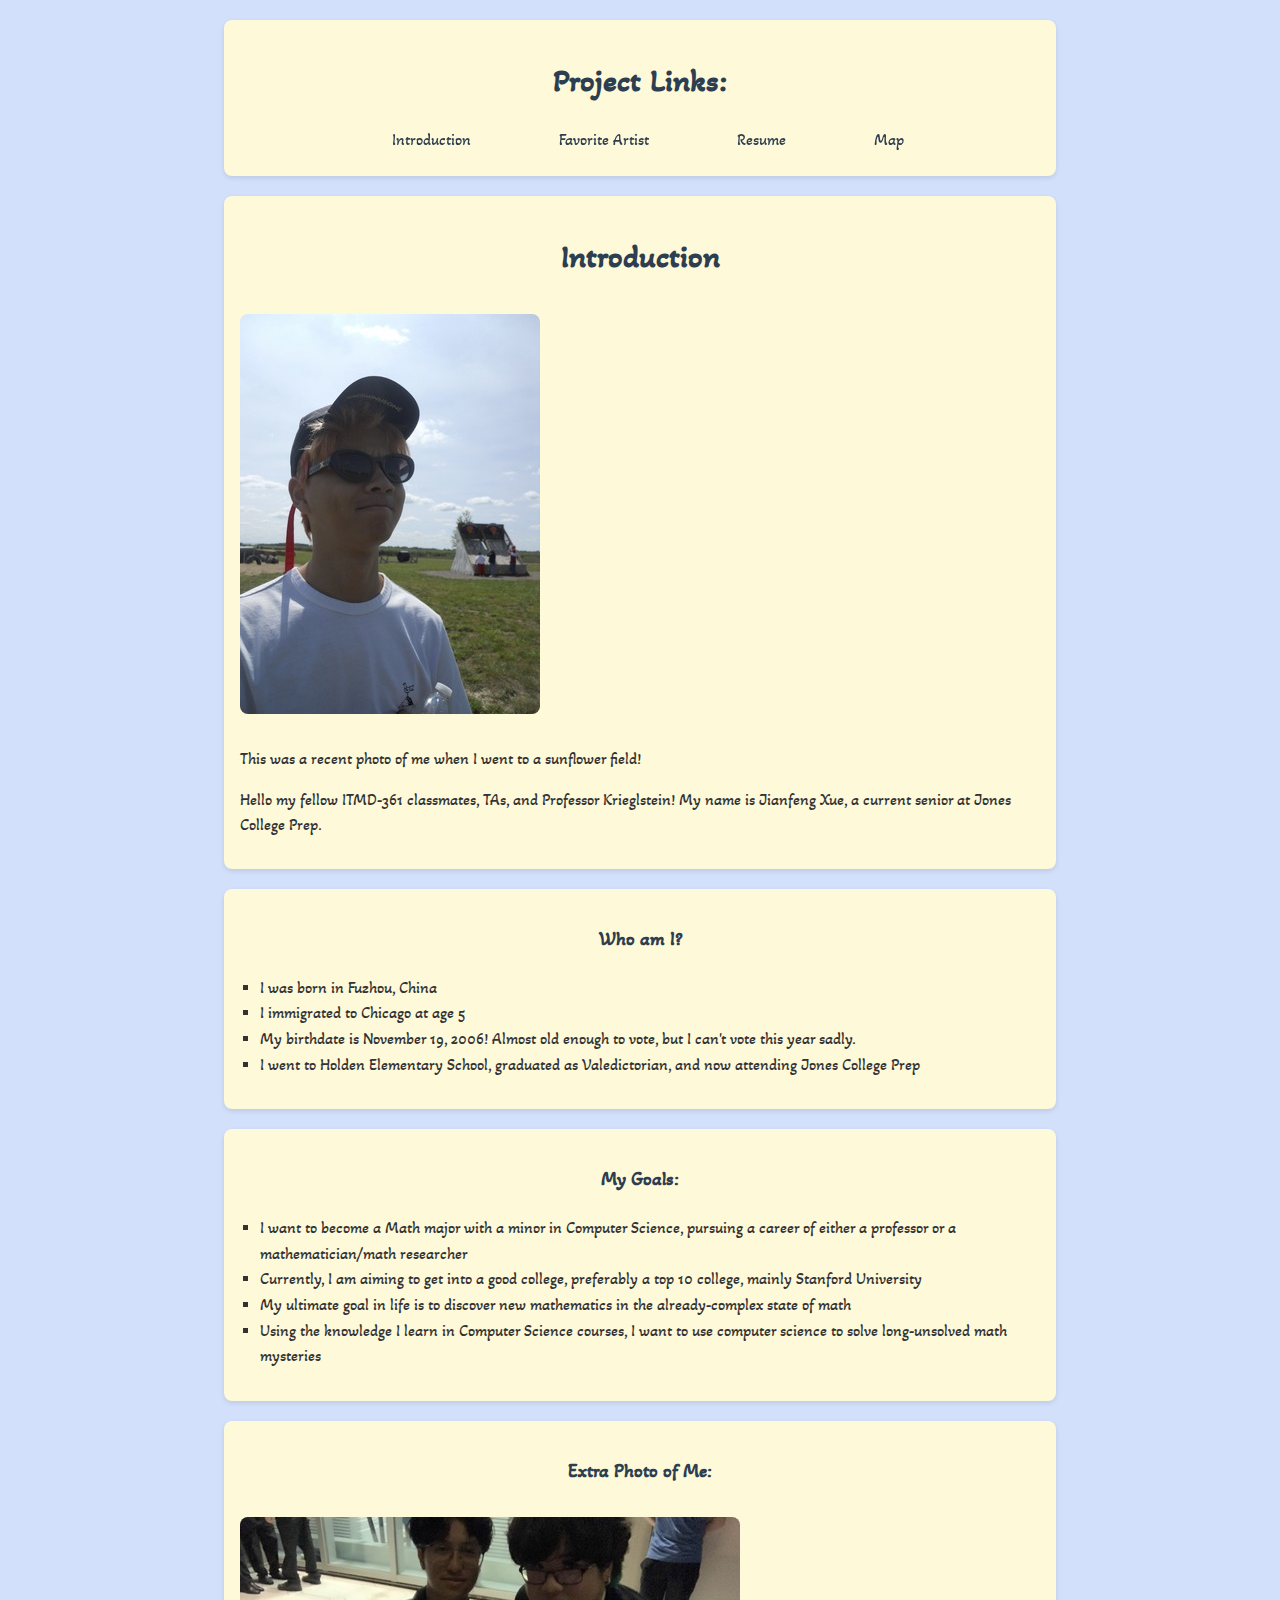
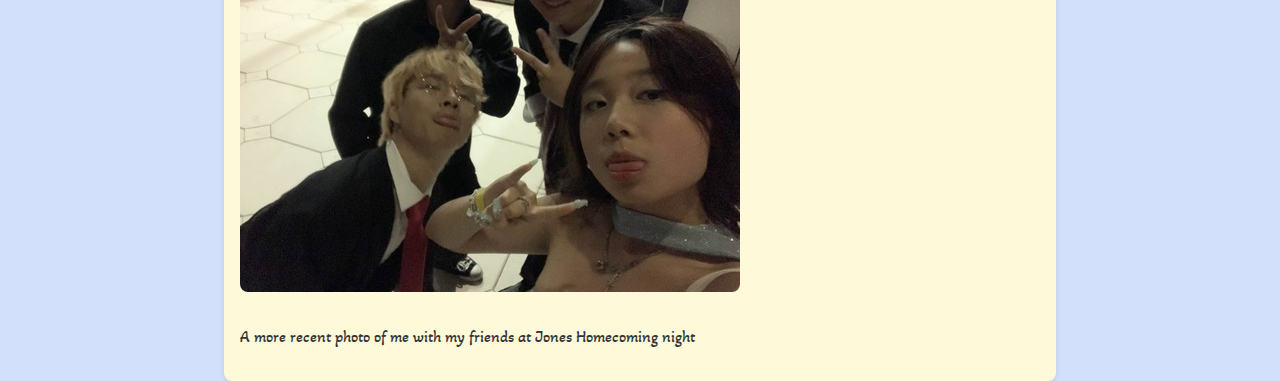
<file: index.html>
<!DOCTYPE html>
<html lang="en">
<head>
  <meta charset="utf-8">
  <title>Jianfeng's Project 2</title>
  <link rel="stylesheet" href="css/normalize.css">
  <link rel="stylesheet" href="css/style.css">
  <link rel="preconnect" href="https://fonts.googleapis.com">
  <link rel="preconnect" href="https://fonts.gstatic.com" crossorigin>
  <link href="https://fonts.googleapis.com/css2?family=Akaya+Kanadaka&display=swap" rel="stylesheet">
</head>
<body>
  <section>
    <h1>Project Links:</h1>
    <nav id="main-nav">
      <ul>
        <li><a href="index.html">Introduction</a></li>
        <li><a href="fav_artist.html">Favorite Artist</a></li>
        <li><a href="resume.html">Resume</a></li>
        <li><a href="map.html">Map</a></li>
      </ul>
    </nav>
  </section>
  <section>
    <h1>Introduction</h1>
    <div id="left-column">
      <img src="images/self_portrait.jpg" alt="Self Portrait of Jianfeng Xue">
      <p>This was a recent photo of me when I went to a sunflower field!</p>
    </div>
    <div>
      <p>Hello my fellow ITMD-361 classmates, TAs, and Professor Krieglstein! My name is Jianfeng Xue, a current senior at Jones College Prep.</p>
    </div>
  </section>
  <section>
    <h3>Who am I?</h3>
    <ul>
      <li>I was born in Fuzhou, China</li>
      <li>I immigrated to Chicago at age 5</li>
      <li>My birthdate is November 19, 2006! Almost old enough to vote, but I can't vote this year sadly.</li>
      <li>I went to Holden Elementary School, graduated as Valedictorian, and now attending Jones College Prep</li>
    </ul>
  </section>
  <section>
    <h3>My Goals:</h3>
    <ul>
      <li>I want to become a Math major with a minor in Computer Science, pursuing a career of either a professor or a mathematician/math researcher</li>
      <li>Currently, I am aiming to get into a good college, preferably a top 10 college, mainly Stanford University</li>
      <li>My ultimate goal in life is to discover new mathematics in the already-complex state of math</li>
      <li>Using the knowledge I learn in Computer Science courses, I want to use computer science to solve long-unsolved math mysteries</li>
    </ul>
  </section>
  <section>
  <h3>Extra Photo of Me:</h3>
    <img src="images/hoco_pic.jpg" alt="Recent Hoco pics of me and my friends">
    <p>A more recent photo of me with my friends at Jones Homecoming night</p>
  </section>
</body>
</html>
</file>
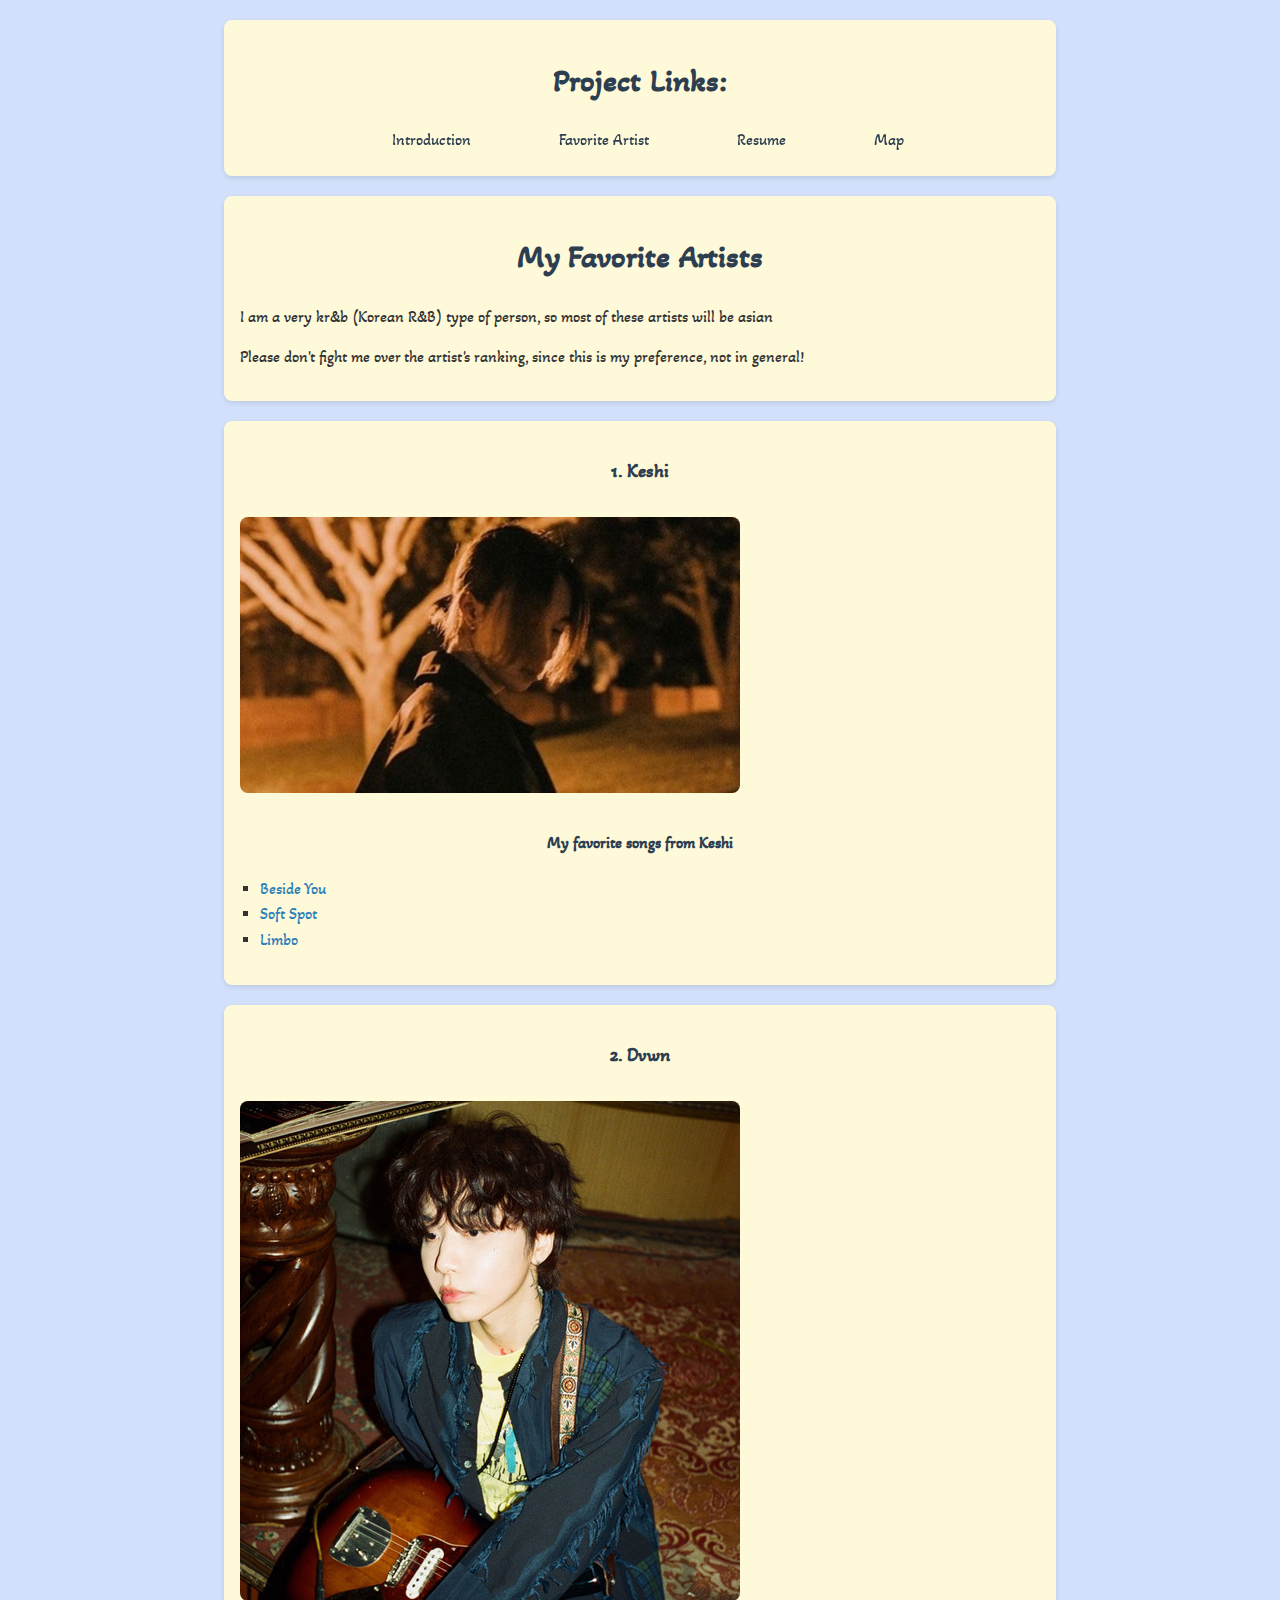
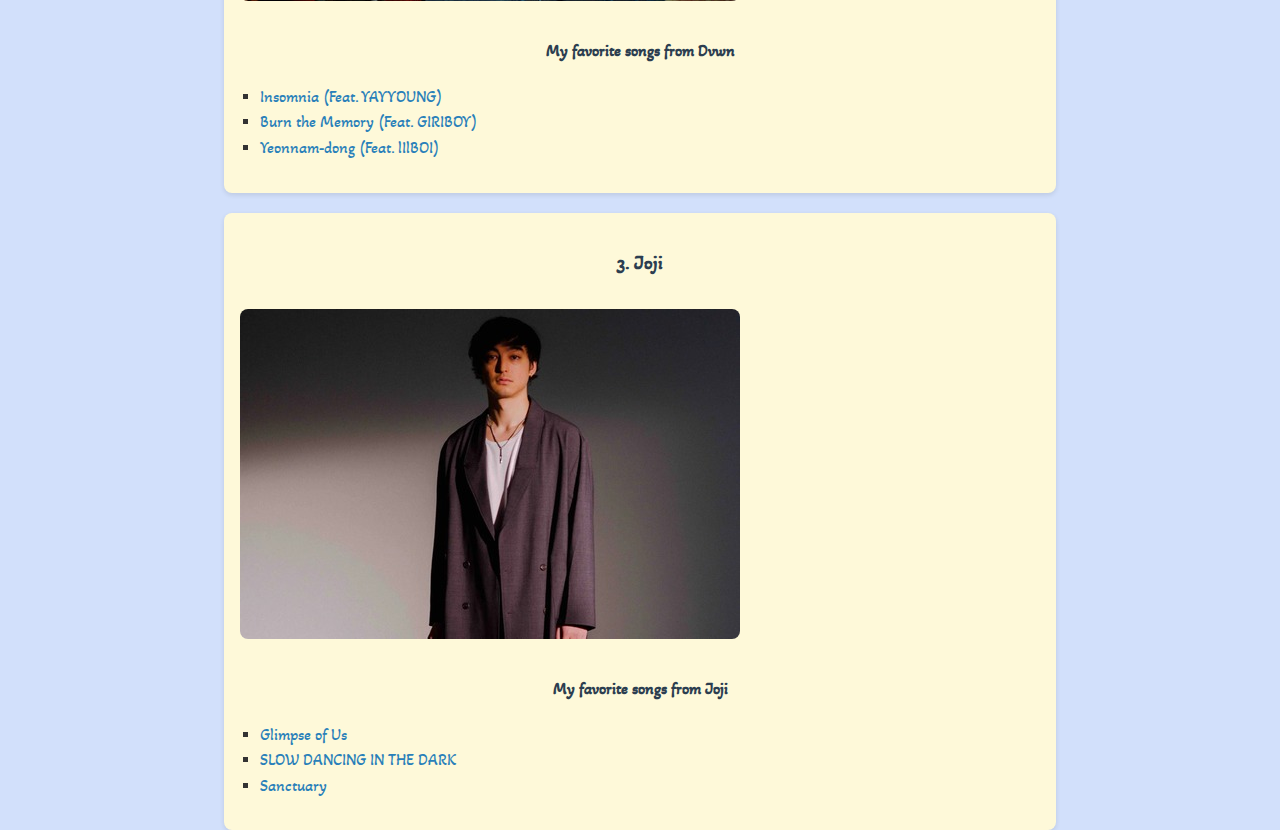
<file: fav_artist.html>
<!DOCTYPE html>
<html lang="en">
<head>
  <meta charset="utf-8">
  <title>Favorite Artist</title>
  <link rel="stylesheet" href="css/normalize.css">
  <link rel="stylesheet" href="css/style.css">
  <link rel="preconnect" href="https://fonts.googleapis.com">
  <link rel="preconnect" href="https://fonts.gstatic.com" crossorigin>
  <link href="https://fonts.googleapis.com/css2?family=Akaya+Kanadaka&display=swap" rel="stylesheet">
</head>
<body>
  <section>
    <h1>Project Links:</h1>
    <nav id="main-nav">
      <ul>
        <li><a href="index.html">Introduction</a></li>
        <li><a href="fav_artist.html">Favorite Artist</a></li>
        <li><a href="resume.html">Resume</a></li>
        <li><a href="map.html">Map</a></li>
      </ul>
    </nav>
  </section>
  <section>
    <h1>My Favorite Artists</h1>
    <div>
      <p>I am a very kr&b (Korean R&B) type of person, so most of these artists will be asian</p>
      <p>Please don't fight me over the artist's ranking, since this is my preference, not in general!</p>
    </div>
  </section>
  <section>
    <h3>1. Keshi</h3>
    <img src="images/keshi.jpg" alt="A photo of Keshi">
    <h4>My favorite songs from Keshi</h4>
    <ol>
      <li><a href="https://www.youtube.com/watch?v=aMyO6GNkfpo">Beside You</a></li>
      <li><a href="https://www.youtube.com/watch?v=4Lmcadu8ghM">Soft Spot</a></li>
      <li><a href="https://www.youtube.com/watch?v=1i8WJ8cRWsE">Limbo</a></li>
    </ol>
  </section>
  <section>
    <h3>2. Dvwn</h3>
    <img src="images/dvwn.jpg" alt="A photo of Dvwn">
    <h4>My favorite songs from Dvwn</h4>
    <ol>
      <li><a href="https://www.youtube.com/watch?v=fMWtXjzJZe8">Insomnia (Feat. YAYYOUNG)</a></li>
      <li><a href="https://www.youtube.com/watch?v=p_z54B58qiM">Burn the Memory (Feat. GIRIBOY)</a></li>
      <li><a href="https://www.youtube.com/watch?v=gcqM5YcBeik">Yeonnam-dong (Feat. lIlBOI)</a></li>
    </ol>
  </section>
  <section>
    <h3>3. Joji</h3>
    <img src="images/joji.jpg" alt="A photo of Joji">
    <h4>My favorite songs from Joji</h4>
    <ol>
      <li><a href="https://www.youtube.com/watch?v=NgsWGfUlwJI">Glimpse of Us</a></li>
      <li><a href="https://www.youtube.com/watch?v=K3Qzzggn--s">SLOW DANCING IN THE DARK</a></li>
      <li><a href="https://www.youtube.com/watch?v=YWN81V7ojOE">Sanctuary</a></li>
    </ol>
  </section>
</body>
</html>
</file>
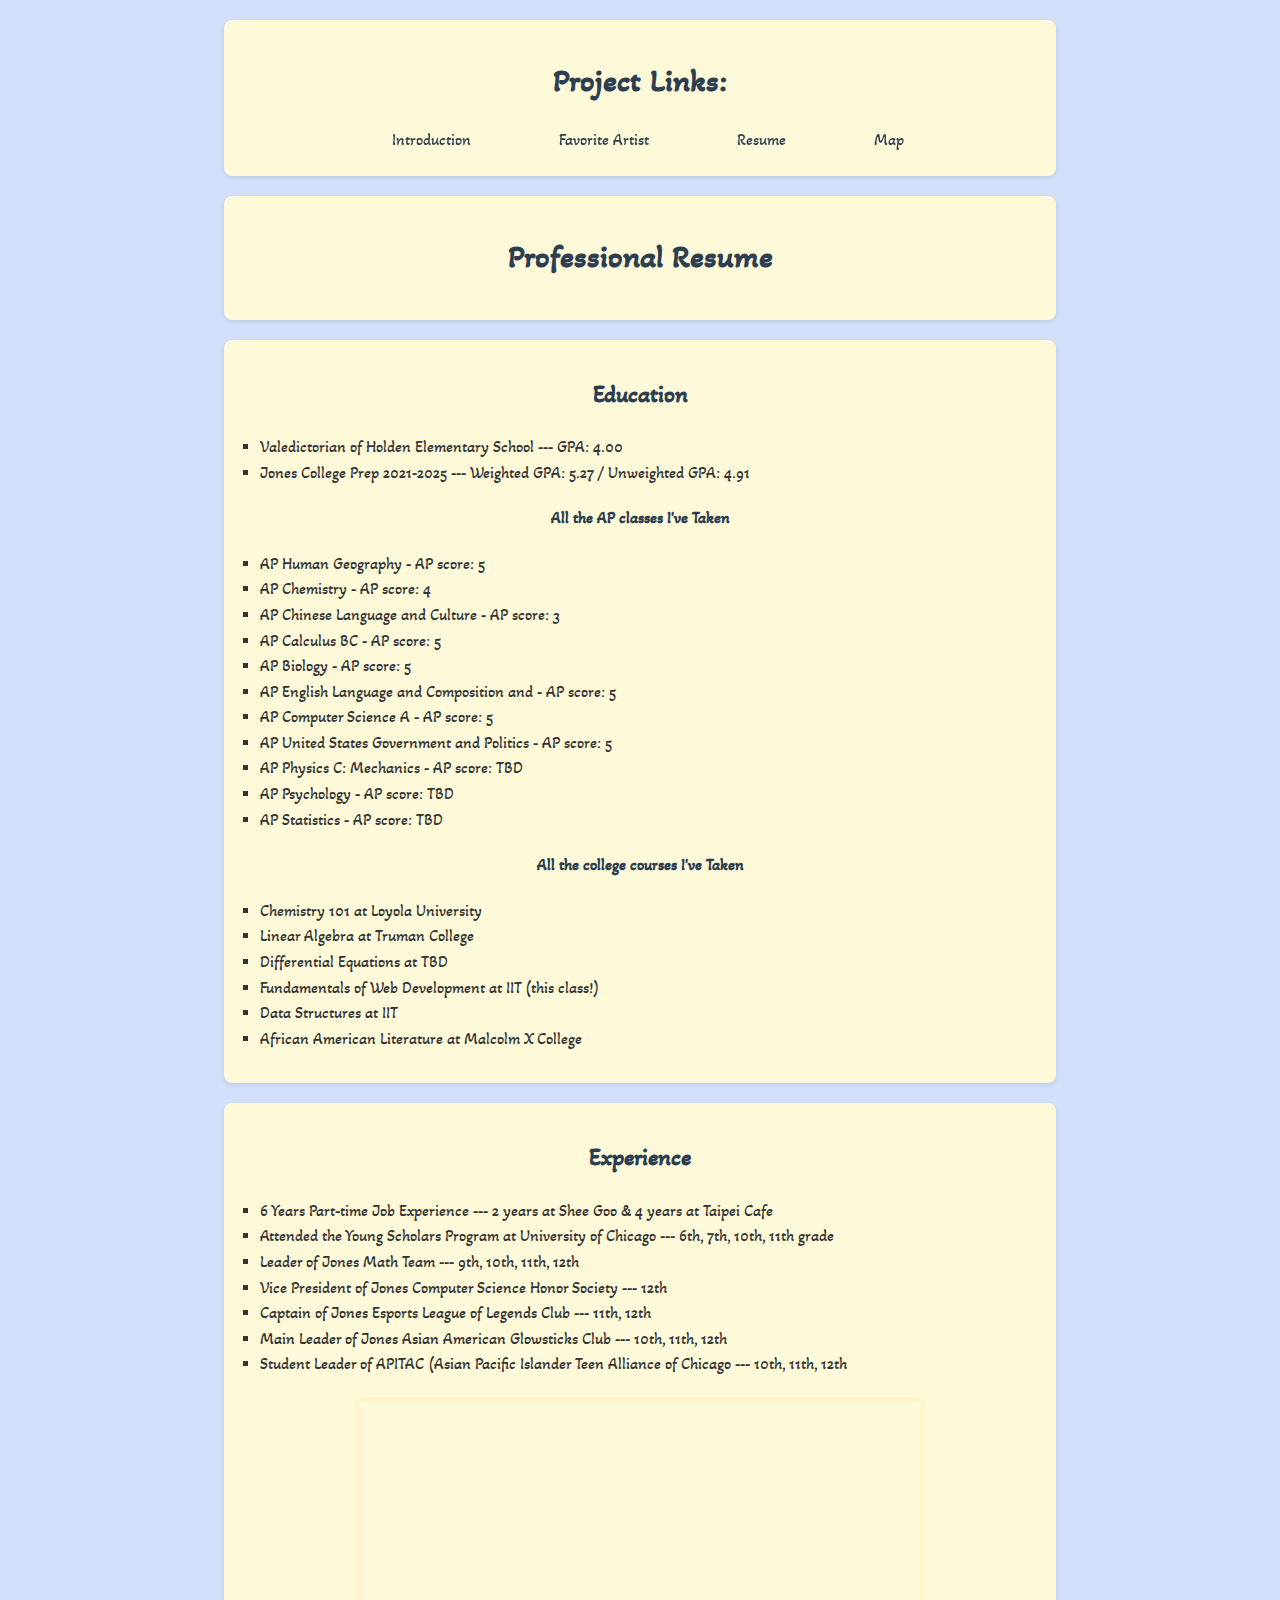
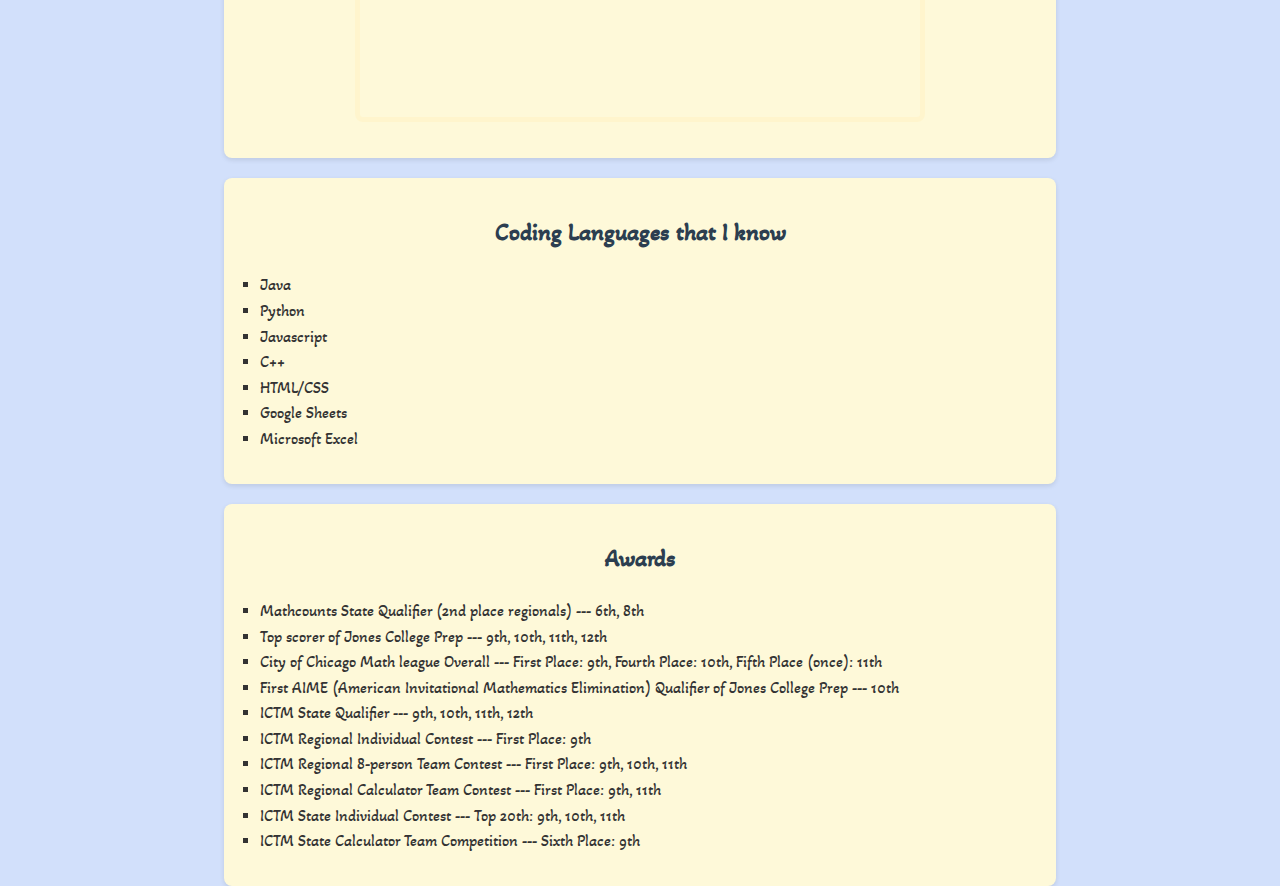
<file: resume.html>
<!DOCTYPE html>
<html lang="en">
<head>
  <meta charset="utf-8">
  <title>Resume</title>
  <link rel="stylesheet" href="css/normalize.css">
  <link rel="stylesheet" href="css/style.css">
  <link rel="preconnect" href="https://fonts.googleapis.com">
  <link rel="preconnect" href="https://fonts.gstatic.com" crossorigin>
  <link href="https://fonts.googleapis.com/css2?family=Akaya+Kanadaka&display=swap" rel="stylesheet">
</head>
<body>
  <section>
    <h1>Project Links:</h1>
    <nav id="main-nav">
      <ul>
        <li><a href="index.html">Introduction</a></li>
        <li><a href="fav_artist.html">Favorite Artist</a></li>
        <li><a href="resume.html">Resume</a></li>
        <li><a href="map.html">Map</a></li>
      </ul>
    </nav>
  </section>
  <section>
    <h1>Professional Resume</h1>
  </section>
  <section>
    <h2>Education</h2>
    <ul>
      <li>Valedictorian of Holden Elementary School --- GPA: 4.00</li>
      <li>Jones College Prep 2021-2025 --- Weighted GPA: 5.27 / Unweighted GPA: 4.91</li>
    </ul>
    <h4>All the AP classes I've Taken</h4>
    <ol>
      <li>AP Human Geography - AP score: 5</li>
      <li>AP Chemistry - AP score: 4</li>
      <li>AP Chinese Language and Culture - AP score: 3</li>
      <li>AP Calculus BC - AP score: 5</li>
      <li>AP Biology - AP score: 5</li>
      <li>AP English Language and Composition and  - AP score: 5</li>
      <li>AP Computer Science A - AP score: 5</li>
      <li>AP United States Government and Politics - AP score: 5</li>
      <li>AP Physics C: Mechanics  - AP score: TBD</li>
      <li>AP Psychology - AP score: TBD</li>
      <li>AP Statistics - AP score: TBD</li>
    </ol>
    <h4>All the college courses I've Taken</h4>
    <ol>
      <li>Chemistry 101 at Loyola University</li>
      <li>Linear Algebra at Truman College</li>
      <li>Differential Equations at TBD</li>
      <li>Fundamentals of Web Development at IIT (this class!)</li>
      <li>Data Structures at IIT</li>
      <li>African American Literature at Malcolm X College</li>
    </ol>
  </section>
  <section>
    <h2>Experience</h2>
    <ul>
      <li>6 Years Part-time Job Experience --- 2 years at Shee Goo & 4 years at Taipei Cafe</li>
      <li>Attended the Young Scholars Program at University of Chicago --- 6th, 7th, 10th, 11th grade</li>
      <li>Leader of Jones Math Team --- 9th, 10th, 11th, 12th</li>
      <li>Vice President of Jones Computer Science Honor Society --- 12th</li>
      <li>Captain of Jones Esports League of Legends Club --- 11th, 12th</li>
      <li>Main Leader of Jones Asian American Glowsticks Club --- 10th, 11th, 12th</li>
      <li>Student Leader of APITAC (Asian Pacific Islander Teen Alliance of Chicago --- 10th, 11th, 12th</li>
    </ul>
    <iframe width="560" height="315" src="https://www.youtube.com/embed/91UFzJWc5C0?si=CHwzRu5htUgAG9dj&amp;start=5111" title="YouTube video player" frameborder="0" allow="accelerometer; autoplay; clipboard-write; encrypted-media; gyroscope; picture-in-picture; web-share" referrerpolicy="strict-origin-when-cross-origin" allowfullscreen></iframe>
  </section>
  <section>
    <h2>Coding Languages that I know</h2>
    <ul>
      <li>Java</li>
      <li>Python</li>
      <li>Javascript</li>
      <li>C++</li>
      <li>HTML/CSS</li>
      <li>Google Sheets</li>
      <li>Microsoft Excel</li>
    </ul>
  </section>
  <section>
    <h2>Awards</h2>
    <ul>
      <li>Mathcounts State Qualifier (2nd place regionals) --- 6th, 8th</li>
      <li>Top scorer of Jones College Prep --- 9th, 10th, 11th, 12th</li>
      <li>City of Chicago Math league Overall --- First Place: 9th, Fourth Place: 10th, Fifth Place (once): 11th</li>
      <li>First AIME (American Invitational Mathematics Elimination) Qualifier of Jones College Prep --- 10th</li>
      <li>ICTM State Qualifier --- 9th, 10th, 11th, 12th</li>
      <li>ICTM Regional Individual Contest --- First Place: 9th</li>
      <li>ICTM Regional 8-person Team Contest --- First Place: 9th, 10th, 11th</li>
      <li>ICTM Regional Calculator Team Contest --- First Place: 9th, 11th</li>
      <li>ICTM State Individual Contest --- Top 20th: 9th, 10th, 11th</li>
      <li>ICTM State Calculator Team Competition --- Sixth Place: 9th</li>
    </ul>
  </section>
</body>
</html>
</file>
<file: css/style.css>
body {
  margin: 0;
  font-family: "Akaya Kanadaka", Arial, sans-serif;
  line-height: 1.6;
  background-color: #D2E0FB;
  color: #333;
}

.center {
  margin-left: auto;
  margin-right: auto;
}

.akaya-kanadaka-regular {
  font-family: "Akaya Kanadaka", system-ui;
  font-weight: 400;
  font-style: normal;
}

h1,
h2,
h3,
h4 {
  color: #2c3e50;
  text-align: center;
  margin: 20px 0px;
}

section {
  background: #FEF9D9;
  padding: 20px;
  margin: 20px auto;
  border-radius: 8px;
  box-shadow: 0 2px 5px rgba(0, 0, 0, 0.1);
  max-width: 800px;
}

ul,
ol {
  list-style-type: square;
  padding-left: 20px;
}

#main-nav {
  width: 100%;
  text-align: center; 
  z-index: 100; 
  position: sticky;
  top: 20px;
}

#main-nav ul {
  list-style-type: none;
  margin: 0;
  padding: 0;
  display: inline-block; 
}

#main-nav ul li {
  display: inline; 
  float: left;
  margin-left: 2rem;
}

#main-nav ul li a {
  padding: 10px 20px; 
  color: #2c3e50; 
  text-decoration: none;
}

a {
  color: #2980b9;
  text-decoration: none;
}

a:hover {
  text-decoration: underline;
}

img {
  max-width: 100%;
  height: auto;
  border-radius: 8px;
  margin: 10px 0;
  position: static;
}

p {
  margin: 15px 0;
}

iframe {
  display: block;
  margin: 20px auto;
  border: 5px solid #FFF5CD;
  border-radius: 8px;
  width: 100%;
  max-width: 560px;
  position: relative;
}

@media {
  section {
    padding: 1rem;
  }

  h1 {
    font-size: 2rem;
  }

  #main-nav ul li {
    margin-right: 1rem;
  }
}

#map {
  height: 100%;
}

html, body {
  height: 100%;
  margin: 0;
  padding: 0;
}
</file>
